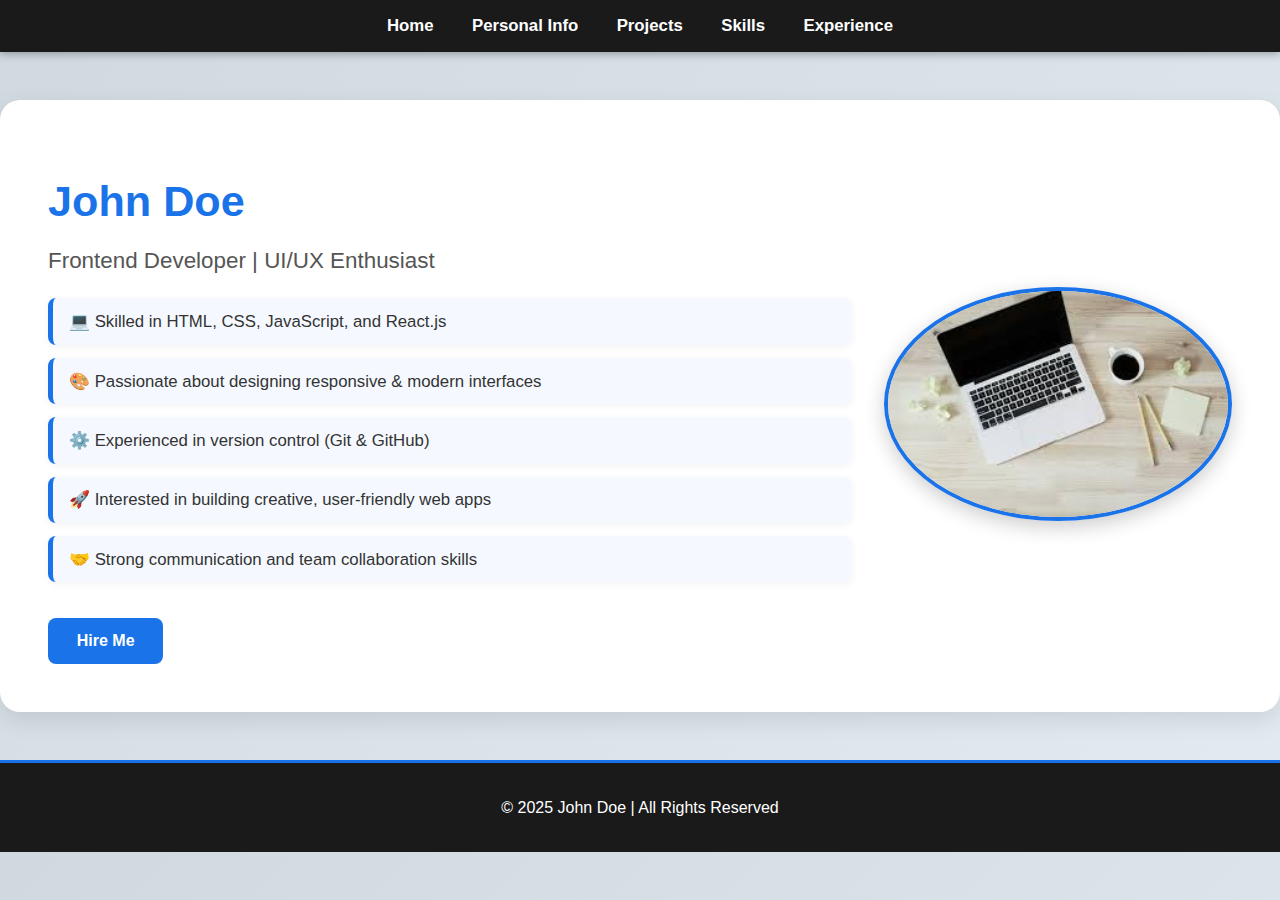
<file: portpolio of astudent/index.html>
<!DOCTYPE html>
<html lang="en">
<head>
<meta charset="UTF-8">
<meta name="viewport" content="width=device-width, initial-scale=1.0">
<title>Home - Portfolio</title>
<style>
/* GENERAL STYLING */
body {
    margin: 0;
    font-family: 'Poppins', sans-serif;
    background: linear-gradient(135deg, #cfd9df, #e2ebf0);
    color: #333;
}

/* TOP NAVIGATION */
.top-nav {
    background-color: #1a1a1a;
    padding: 1rem 0;
    box-shadow: 0 2px 8px rgba(0,0,0,0.3);
}
.top-nav nav ul {
    display: flex;
    justify-content: center;
    list-style: none;
    margin: 0;
    padding: 0;
}
.top-nav nav ul li {
    margin: 0 1.2rem;
}
.top-nav nav ul li a {
    color: white;
    font-weight: 600;
    text-decoration: none;
    transition: 0.3s;
    font-size: 1.05rem;
}
.top-nav nav ul li a:hover {
    color: #ff9f1c;
}

/* HERO SECTION */
.home-hero {
    background-color: #ffffff;
    border-radius: 20px;
    box-shadow: 0 8px 25px rgba(0,0,0,0.1);
    padding: 3rem 3rem;
    margin: 3rem auto;
    max-width: 1200px;
    transition: transform 0.3s ease;
}
.home-hero:hover {
    transform: translateY(-5px);
}

.hero-container {
    display: flex;
    flex-wrap: wrap;
    gap: 2rem;
    align-items: center;
    justify-content: space-between;
}

/* RIGHT MAIN PROFILE IMAGE */
.hero-right img {
    width: 340px;
    border-radius: 50%;
    object-fit: cover;
    box-shadow: 0 6px 20px rgba(0,0,0,0.2);
    border: 4px solid #1a73e8;
}

/* LEFT INFO */
.hero-left {
    flex: 1;
    min-width: 280px;
}
.hero-left h1 {
    font-size: 2.7rem;
    margin-bottom: 0.5rem;
    color: #1a73e8;
}
.hero-left h3 {
    font-size: 1.4rem;
    margin-bottom: 1.5rem;
    color: #555;
    font-weight: 500;
}
.hero-left ul {
    list-style-type: none;
    padding: 0;
}
.hero-left ul li {
    background: #f5f9ff;
    padding: 0.8rem 1rem;
    margin-bottom: 0.8rem;
    border-left: 5px solid #1a73e8;
    border-radius: 8px;
    box-shadow: 0 2px 8px rgba(0,0,0,0.05);
    font-size: 1.05rem;
}

/* HIRE ME BUTTON */
.btn {
    display: inline-block;
    background-color: #1a73e8;
    color: white;
    padding: 0.9rem 1.8rem;
    border-radius: 8px;
    text-decoration: none;
    font-weight: 600;
    margin-top: 1.2rem;
    transition: 0.3s;
}
.btn:hover {
    background-color: #1557b0;
    transform: scale(1.05);
}

/* FOOTER */
footer {
    background: #1a1a1a;
    color: white;
    text-align: center;
    padding: 1.2rem;
    margin-top: 3rem;
    border-top: 3px solid #1a73e8;
}

/* RESPONSIVE */
@media (max-width: 768px) {
    .hero-container {
        flex-direction: column;
        text-align: center;
    }
    .hero-right img {
        width: 60%;
        margin: auto;
    }
    .hero-left ul li {
        text-align: left;
    }
}
</style>
</head>
<body>

<!-- TOP NAVIGATION -->
<div class="top-nav">
    <nav>
        <ul>
            <li><a href="index.html" class="active">Home</a></li>
            <li><a href="personal.html">Personal Info</a></li>
            <li><a href="projects.html">Projects</a></li>
            <li><a href="skills.html">Skills</a></li>
            <li><a href="experience.html">Experience</a></li>
        </ul>
    </nav>
</div>

<!-- HERO SECTION -->
<section class="home-hero">
    <div class="hero-container">
        <!-- LEFT TEXT INFO -->
        <div class="hero-left">
            <h1>John Doe</h1>
            <h3>Frontend Developer | UI/UX Enthusiast</h3>
            <ul>
                <li>💻 Skilled in HTML, CSS, JavaScript, and React.js</li>
                <li>🎨 Passionate about designing responsive & modern interfaces</li>
                <li>⚙️ Experienced in version control (Git & GitHub)</li>
                <li>🚀 Interested in building creative, user-friendly web apps</li>
                <li>🤝 Strong communication and team collaboration skills</li>
            </ul>
            <a href="contact.html" class="btn">Hire Me</a>
        </div>

        <!-- RIGHT MAIN IMAGE -->
        <div class="hero-right">
            <img src="photo.jpeg" alt="Profile Photo">

        </div>
    </div>
</section>

<footer>
    <p>© 2025 John Doe | All Rights Reserved</p>
</footer>

</body>
</html>
</file>
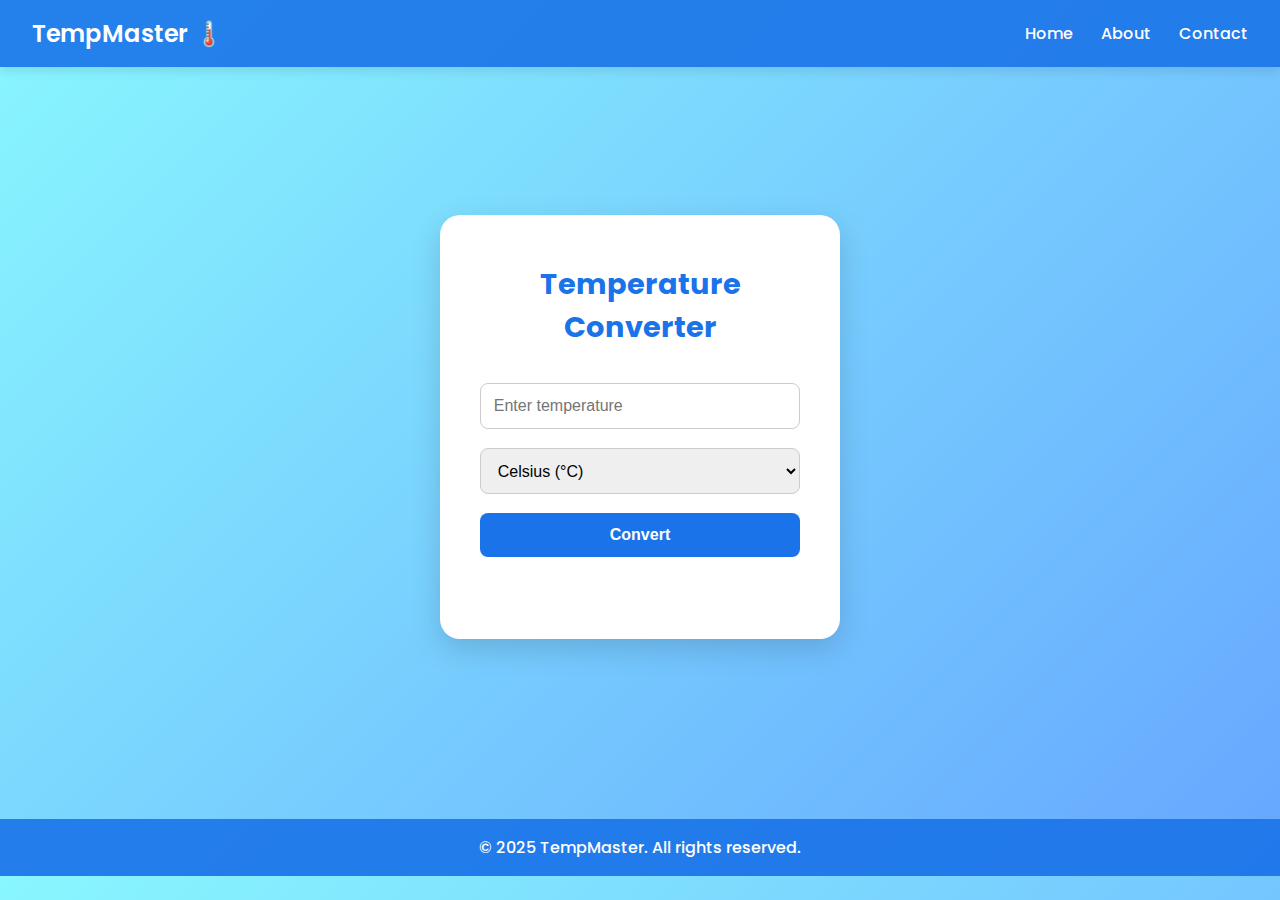
<file: temperature convert website/index.html>
<!DOCTYPE html>
<html lang="en">
<head>
<meta charset="UTF-8">
<meta name="viewport" content="width=device-width, initial-scale=1.0">
<title>Temperature Converter</title>
<link href="https://fonts.googleapis.com/css2?family=Poppins:wght@400;600&display=swap" rel="stylesheet">
<style>
    * {
        box-sizing: border-box;
        margin: 0;
        padding: 0;
    }

    body {
        font-family: 'Poppins', sans-serif;
        background: linear-gradient(135deg, #89f7fe, #66a6ff);
        color: #333;
    }

    /* Header */
    header {
        background-color: rgba(26, 115, 232, 0.9);
        color: white;
        padding: 1rem 2rem;
        display: flex;
        justify-content: space-between;
        align-items: center;
        box-shadow: 0 4px 10px rgba(0,0,0,0.1);
    }

    header h2 {
        font-weight: 600;
        font-size: 1.5rem;
    }

    nav a {
        color: white;
        text-decoration: none;
        margin-left: 1.5rem;
        font-weight: 500;
        transition: 0.3s;
    }

    nav a:hover {
        text-decoration: underline;
    }

    /* Hero Section */
    .hero {
        display: flex;
        justify-content: center;
        align-items: center;
        min-height: 80vh;
        padding: 2rem;
    }

    .converter-box {
        background-color: #fff;
        border-radius: 20px;
        box-shadow: 0 10px 30px rgba(0,0,0,0.15);
        padding: 3rem 2.5rem;
        width: 400px;
        text-align: center;
        transition: transform 0.3s ease, box-shadow 0.3s ease;
    }

    .converter-box:hover {
        transform: translateY(-8px);
        box-shadow: 0 15px 35px rgba(0,0,0,0.2);
    }

    h1 {
        color: #1a73e8;
        margin-bottom: 1.5rem;
        font-size: 1.8rem;
    }

    input, select, button {
        width: 100%;
        padding: 0.8rem;
        margin: 0.6rem 0;
        border-radius: 8px;
        border: 1px solid #ccc;
        font-size: 1rem;
        outline: none;
    }

    input:focus, select:focus {
        border-color: #1a73e8;
        box-shadow: 0 0 5px rgba(26,115,232,0.4);
    }

    button {
        background-color: #1a73e8;
        color: white;
        font-weight: 600;
        border: none;
        cursor: pointer;
        transition: 0.3s;
    }

    button:hover {
        background-color: #1557b0;
    }

    #result {
        margin-top: 1.5rem;
        font-size: 1.3rem;
        font-weight: 600;
        color: #333;
        opacity: 0;
        transition: opacity 0.5s ease-in;
    }

    #result.show {
        opacity: 1;
    }

    .error {
        color: red;
        margin-top: 0.5rem;
        font-size: 0.9rem;
    }

    /* Footer */
    footer {
        text-align: center;
        padding: 1rem;
        background-color: rgba(26,115,232,0.9);
        color: white;
        font-weight: 500;
        margin-top: 2rem;
    }

    /* Responsive */
    @media (max-width: 480px) {
        .converter-box {
            width: 90%;
            padding: 2rem;
        }

        header {
            flex-direction: column;
            gap: 1rem;
        }
    }
</style>
</head>
<body>

<header>
    <h2>TempMaster 🌡️</h2>
    <nav>
        <a href="#">Home</a>
        <a href="#">About</a>
        <a href="#">Contact</a>
    </nav>
</header>

<section class="hero">
    <div class="converter-box">
        <h1>Temperature Converter</h1>
        <input type="text" id="temperature" placeholder="Enter temperature">
        <select id="unit">
            <option value="celsius">Celsius (°C)</option>
            <option value="fahrenheit">Fahrenheit (°F)</option>
            <option value="kelvin">Kelvin (K)</option>
        </select>
        <button onclick="convertTemperature()">Convert</button>
        <p id="result"></p>
        <p class="error" id="error-message"></p>
    </div>
</section>

<footer>
    &copy; 2025 TempMaster. All rights reserved.
</footer>

<script>
function convertTemperature() {
    const tempInput = document.getElementById("temperature").value.trim();
    const unit = document.getElementById("unit").value;
    const result = document.getElementById("result");
    const error = document.getElementById("error-message");

    result.textContent = "";
    error.textContent = "";
    result.classList.remove("show");

    if (tempInput === "" || isNaN(tempInput)) {
        error.textContent = "❌ Please enter a valid number!";
        return;
    }

    const temp = parseFloat(tempInput);
    let converted = [];

    if (unit === "celsius") {
        converted = [
            `Fahrenheit: ${(temp * 9/5 + 32).toFixed(2)} °F`,
            `Kelvin: ${(temp + 273.15).toFixed(2)} K`
        ];
    } else if (unit === "fahrenheit") {
        converted = [
            `Celsius: ${((temp - 32) * 5/9).toFixed(2)} °C`,
            `Kelvin: ${(((temp - 32) * 5/9) + 273.15).toFixed(2)} K`
        ];
    } else if (unit === "kelvin") {
        converted = [
            `Celsius: ${(temp - 273.15).toFixed(2)} °C`,
            `Fahrenheit: ${((temp - 273.15) * 9/5 + 32).toFixed(2)} °F`
        ];
    }

    result.innerHTML = `<strong>Converted Values:</strong><br>${converted.join("<br>")}`;
    result.classList.add("show");
}

// Enter key support
document.getElementById("temperature").addEventListener("keypress", function(event) {
    if (event.key === "Enter") {
        convertTemperature();
    }
});
</script>

</body>
</html>
</file>
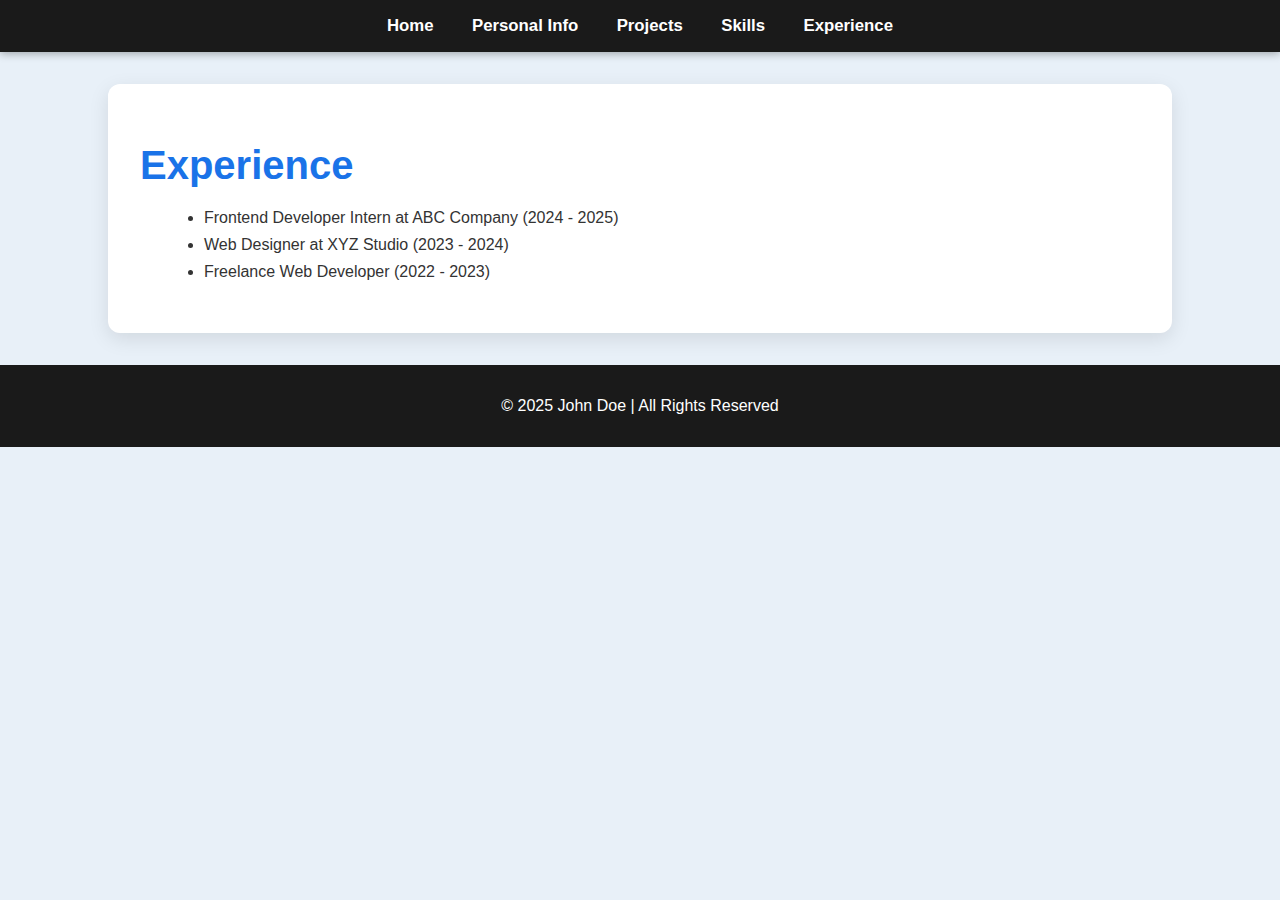
<file: portpolio of astudent/experience.html>
<!DOCTYPE html>
<html lang="en">
<head>
<meta charset="UTF-8">
<meta name="viewport" content="width=device-width, initial-scale=1.0">
<title>Experience</title>
<style>
body {margin:0; font-family:'Poppins', sans-serif; background:#e8f0f8; color:#333;}
.top-nav {background:#1a1a1a; padding:1rem 0; box-shadow:0 2px 8px rgba(0,0,0,0.3);}
.top-nav ul {display:flex; justify-content:center; list-style:none; margin:0; padding:0;}
.top-nav ul li {margin:0 1.2rem;}
.top-nav ul li a {color:white; font-weight:600; text-decoration:none; font-size:1.05rem;}
.top-nav ul li a:hover {color:#ff9f1c;}
.content-section {background:#ffffff; border-radius:12px; box-shadow:0 6px 20px rgba(0,0,0,0.1); padding:2rem; margin:2rem auto; max-width:1000px;}
.content-section h1 {color:#1a73e8; font-size:2.5rem; margin-bottom:1rem;}
.content-section ul {line-height:1.7; margin-left:1.5rem;}
footer {background:#1a1a1a; color:white; text-align:center; padding:1rem; margin-top:2rem;}
</style>
</head>
<body>

<div class="top-nav">
    <ul>
        <li><a href="index.html">Home</a></li>
        <li><a href="personal.html">Personal Info</a></li>
        <li><a href="projects.html">Projects</a></li>
        <li><a href="skills.html">Skills</a></li>
        <li><a href="experience.html">Experience</a></li>
        
    </ul>
</div>

<section class="content-section">
    <h1>Experience</h1>
    <ul>
        <li>Frontend Developer Intern at ABC Company (2024 - 2025)</li>
        <li>Web Designer at XYZ Studio (2023 - 2024)</li>
        <li>Freelance Web Developer (2022 - 2023)</li>
    </ul>
</section>

<footer>
    <p>© 2025 John Doe | All Rights Reserved</p>
</footer>

</body>
</html>
</file>
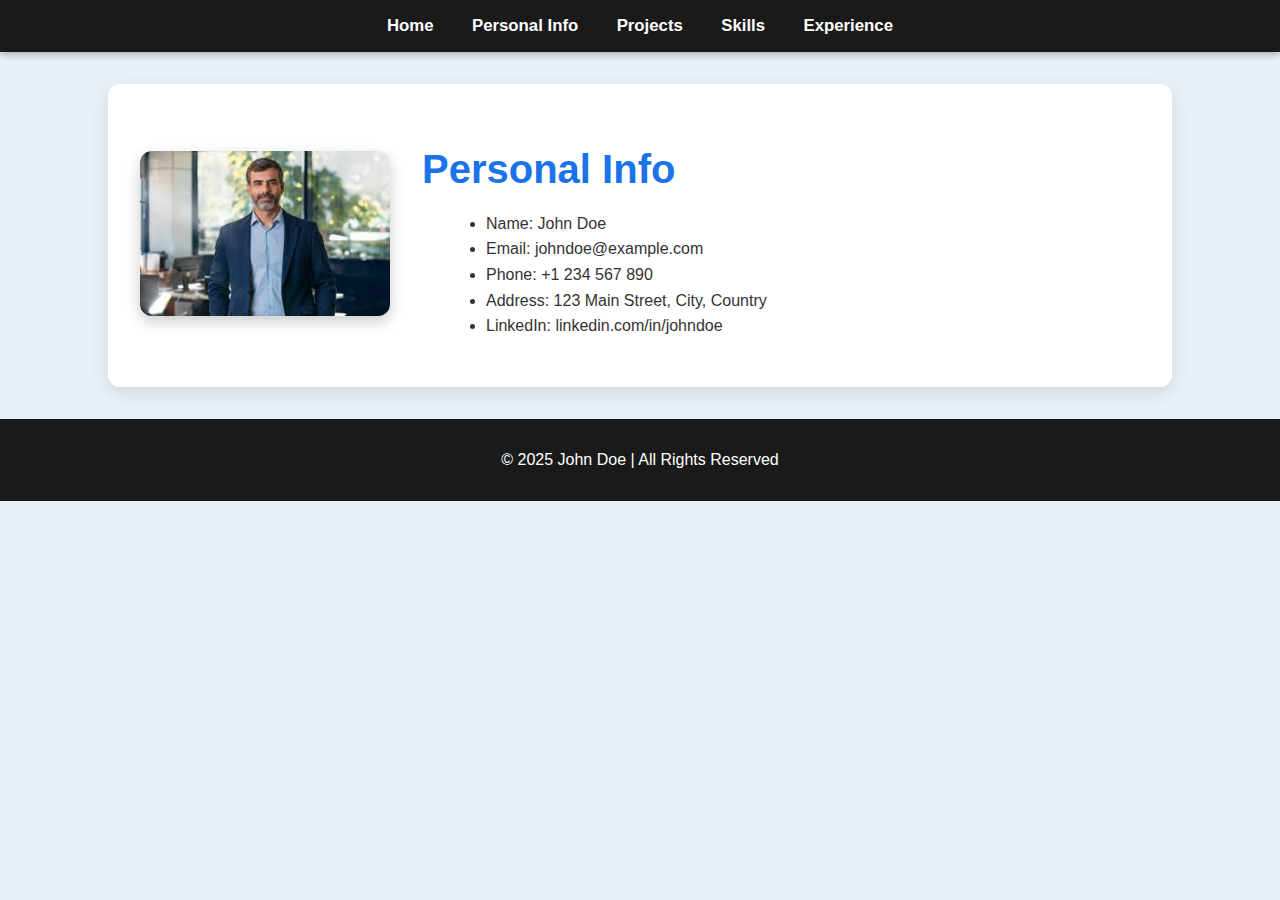
<file: portpolio of astudent/personal.html>
<!DOCTYPE html>
<html lang="en">
<head>
<meta charset="UTF-8">
<meta name="viewport" content="width=device-width, initial-scale=1.0">
<title>Personal Info</title>
<style>
body {margin:0; font-family:'Poppins', sans-serif; background:#e8f0f8; color:#333;}
.top-nav {background:#1a1a1a; padding:1rem 0; box-shadow:0 2px 8px rgba(0,0,0,0.3);}
.top-nav ul {display:flex; justify-content:center; list-style:none; margin:0; padding:0;}
.top-nav ul li {margin:0 1.2rem;}
.top-nav ul li a {color:white; font-weight:600; text-decoration:none; font-size:1.05rem;}
.top-nav ul li a:hover {color:#ff9f1c;}
.content-section {background:#ffffff; border-radius:12px; box-shadow:0 6px 20px rgba(0,0,0,0.1); padding:2rem; margin:2rem auto; max-width:1000px;}
.content-container {display:flex; flex-wrap:wrap; gap:2rem; align-items:center;}
.content-left img {width:250px; border-radius:12px; box-shadow:0 6px 15px rgba(0,0,0,0.2);}
.content-right {flex:1; min-width:250px;}
.content-right h1 {color:#1a73e8; font-size:2.5rem; margin-bottom:1rem; line-height:1.3;}
.content-right ul {margin-left:1.5rem; line-height:1.6;}
footer {background:#1a1a1a; color:white; text-align:center; padding:1rem; margin-top:2rem;}
@media(max-width:768px){.content-container{flex-direction:column;text-align:center;}.content-left img{width:60%; margin:auto;}.content-right ul{margin-left:0;}}
</style>
</head>
<body>

<div class="top-nav">
    <ul>
        <li><a href="index.html">Home</a></li>
        <li><a href="personal.html">Personal Info</a></li>
        <li><a href="projects.html">Projects</a></li>
        <li><a href="skills.html">Skills</a></li>
        <li><a href="experience.html">Experience</a></li>
        
    </ul>
</div>

<section class="content-section">
    <div class="content-container">
        <div class="content-left">
            <img src="photo2.jpeg" alt="Profile Photo">
        </div>
        <div class="content-right">
            <h1>Personal Info</h1>
            <ul>
                <li>Name: John Doe</li>
                <li>Email: johndoe@example.com</li>
                <li>Phone: +1 234 567 890</li>
                <li>Address: 123 Main Street, City, Country</li>
                <li>LinkedIn: linkedin.com/in/johndoe</li>
            </ul>
        </div>
    </div>
</section>

<footer>
    <p>© 2025 John Doe | All Rights Reserved</p>
</footer>

</body>
</html>
</file>
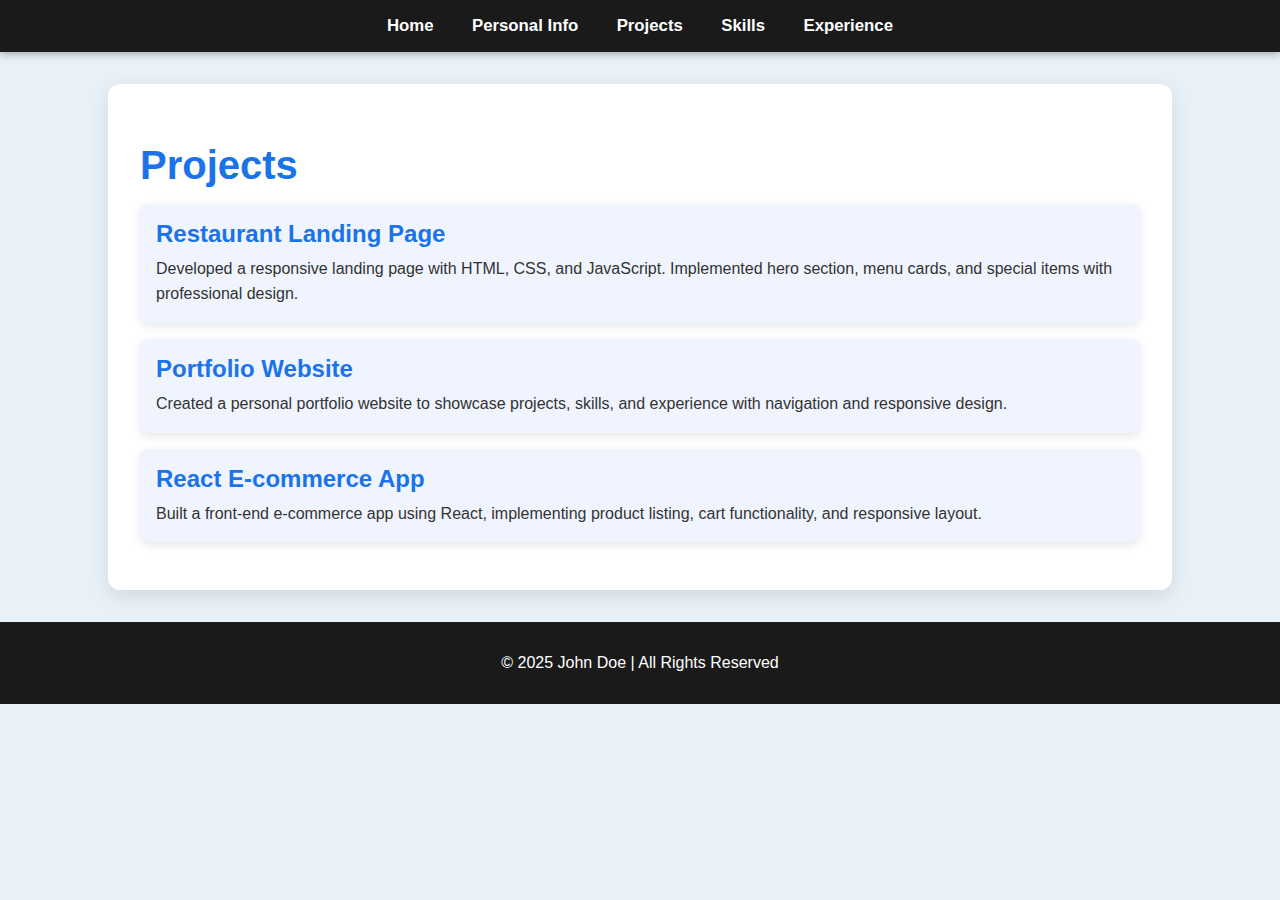
<file: portpolio of astudent/projects.html>
<!DOCTYPE html>
<html lang="en">
<head>
<meta charset="UTF-8">
<meta name="viewport" content="width=device-width, initial-scale=1.0">
<title>Projects</title>
<style>
body {margin:0; font-family:'Poppins', sans-serif; background:#e8f0f8; color:#333;}
.top-nav {background:#1a1a1a; padding:1rem 0; box-shadow:0 2px 8px rgba(0,0,0,0.3);}
.top-nav ul {display:flex; justify-content:center; list-style:none; margin:0; padding:0;}
.top-nav ul li {margin:0 1.2rem;}
.top-nav ul li a {color:white; font-weight:600; text-decoration:none; font-size:1.05rem;}
.top-nav ul li a:hover {color:#ff9f1c;}
.content-section {background:#ffffff; border-radius:12px; box-shadow:0 6px 20px rgba(0,0,0,0.1); padding:2rem; margin:2rem auto; max-width:1000px;}
.content-section h1 {color:#1a73e8; font-size:2.5rem; margin-bottom:1rem;}
.project-card {background:#f0f4ff; padding:1rem; border-radius:8px; box-shadow:0 3px 10px rgba(0,0,0,0.1); margin-bottom:1rem;}
.project-card h2 {margin:0 0 0.5rem 0; color:#1a73e8;}
.project-card p {margin:0; line-height:1.6;}
footer {background:#1a1a1a; color:white; text-align:center; padding:1rem; margin-top:2rem;}
</style>
</head>
<body>

<div class="top-nav">
    <ul>
        <li><a href="index.html">Home</a></li>
        <li><a href="personal.html">Personal Info</a></li>
        <li><a href="projects.html">Projects</a></li>
        <li><a href="skills.html">Skills</a></li>
        <li><a href="experience.html">Experience</a></li>
        
    </ul>
</div>

<section class="content-section">
    <h1>Projects</h1>
    <div class="project-card">
        <h2>Restaurant Landing Page</h2>
        <p>Developed a responsive landing page with HTML, CSS, and JavaScript. Implemented hero section, menu cards, and special items with professional design.</p>
    </div>
    <div class="project-card">
        <h2>Portfolio Website</h2>
        <p>Created a personal portfolio website to showcase projects, skills, and experience with navigation and responsive design.</p>
    </div>
    <div class="project-card">
        <h2>React E-commerce App</h2>
        <p>Built a front-end e-commerce app using React, implementing product listing, cart functionality, and responsive layout.</p>
    </div>
</section>

<footer>
    <p>© 2025 John Doe | All Rights Reserved</p>
</footer>

</body>
</html>
</file>
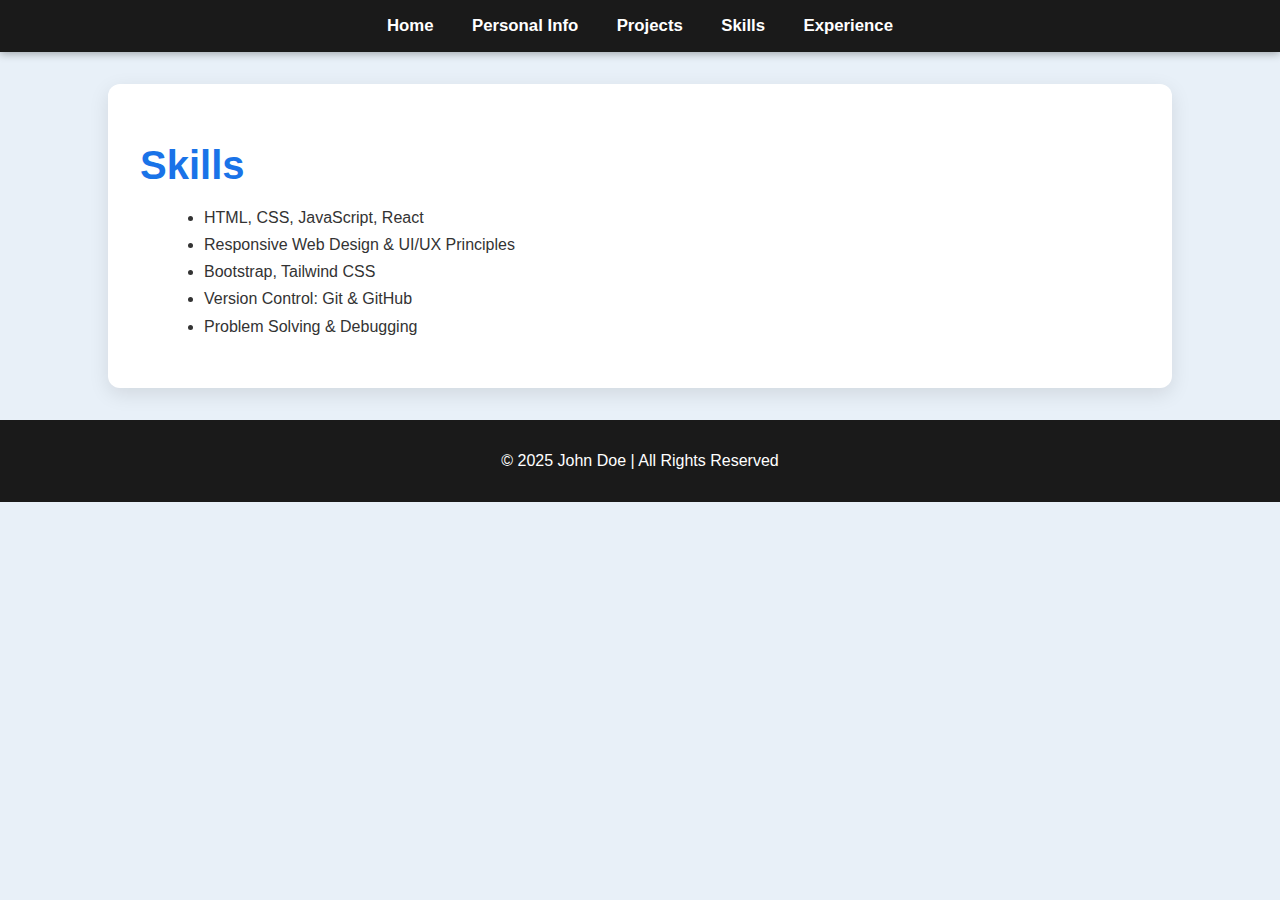
<file: portpolio of astudent/skills.html>
<!DOCTYPE html>
<html lang="en">
<head>
<meta charset="UTF-8">
<meta name="viewport" content="width=device-width, initial-scale=1.0">
<title>Skills</title>
<style>
body {margin:0; font-family:'Poppins', sans-serif; background:#e8f0f8; color:#333;}
.top-nav {background:#1a1a1a; padding:1rem 0; box-shadow:0 2px 8px rgba(0,0,0,0.3);}
.top-nav ul {display:flex; justify-content:center; list-style:none; margin:0; padding:0;}
.top-nav ul li {margin:0 1.2rem;}
.top-nav ul li a {color:white; font-weight:600; text-decoration:none; font-size:1.05rem;}
.top-nav ul li a:hover {color:#ff9f1c;}
.content-section {background:#ffffff; border-radius:12px; box-shadow:0 6px 20px rgba(0,0,0,0.1); padding:2rem; margin:2rem auto; max-width:1000px;}
.content-section h1 {color:#1a73e8; font-size:2.5rem; margin-bottom:1rem;}
.content-section ul {line-height:1.7; margin-left:1.5rem;}
footer {background:#1a1a1a; color:white; text-align:center; padding:1rem; margin-top:2rem;}
</style>
</head>
<body>

<div class="top-nav">
    <ul>
        <li><a href="index.html">Home</a></li>
        <li><a href="personal.html">Personal Info</a></li>
        <li><a href="projects.html">Projects</a></li>
        <li><a href="skills.html">Skills</a></li>
        <li><a href="experience.html">Experience</a></li>
        
    </ul>
</div>

<section class="content-section">
    <h1>Skills</h1>
    <ul>
        <li>HTML, CSS, JavaScript, React</li>
        <li>Responsive Web Design & UI/UX Principles</li>
        <li>Bootstrap, Tailwind CSS</li>
        <li>Version Control: Git & GitHub</li>
        <li>Problem Solving & Debugging</li>
    </ul>
</section>

<footer>
    <p>© 2025 John Doe | All Rights Reserved</p>
</footer>

</body>
</html>
</file>
